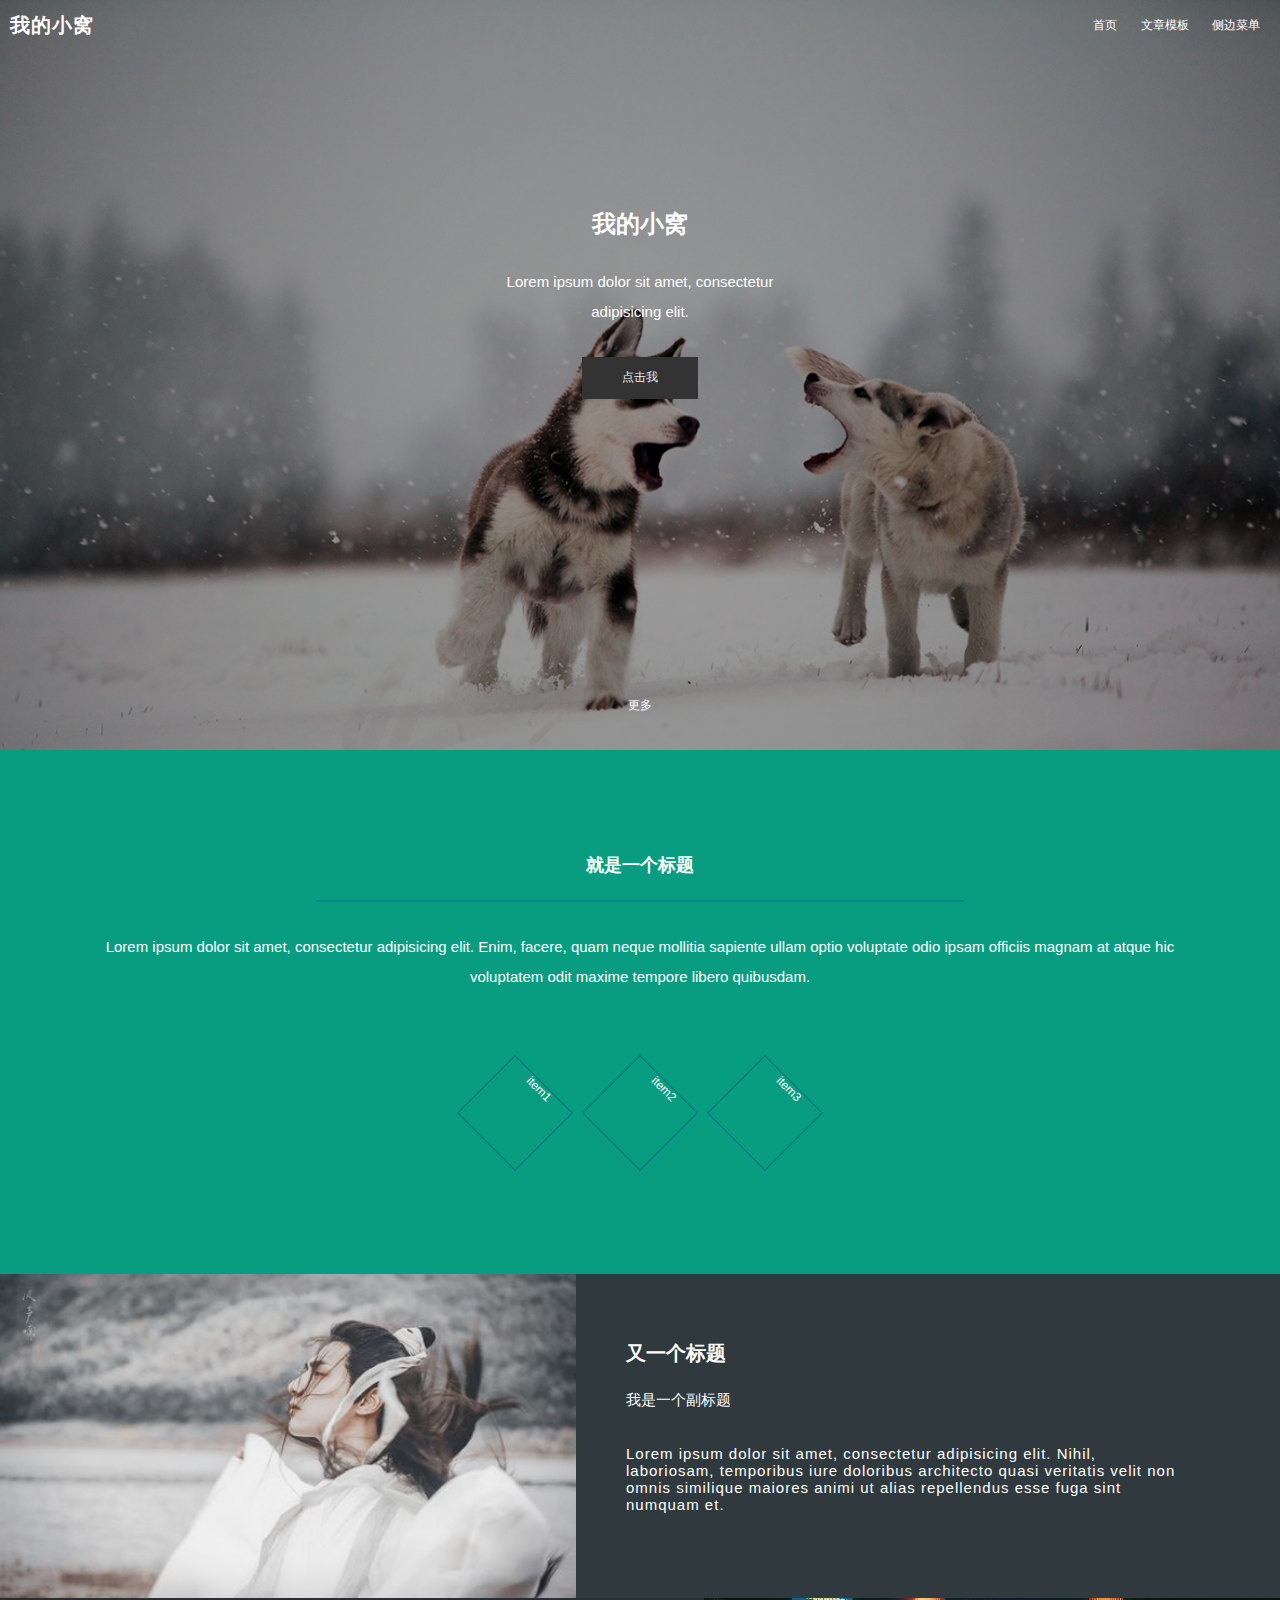
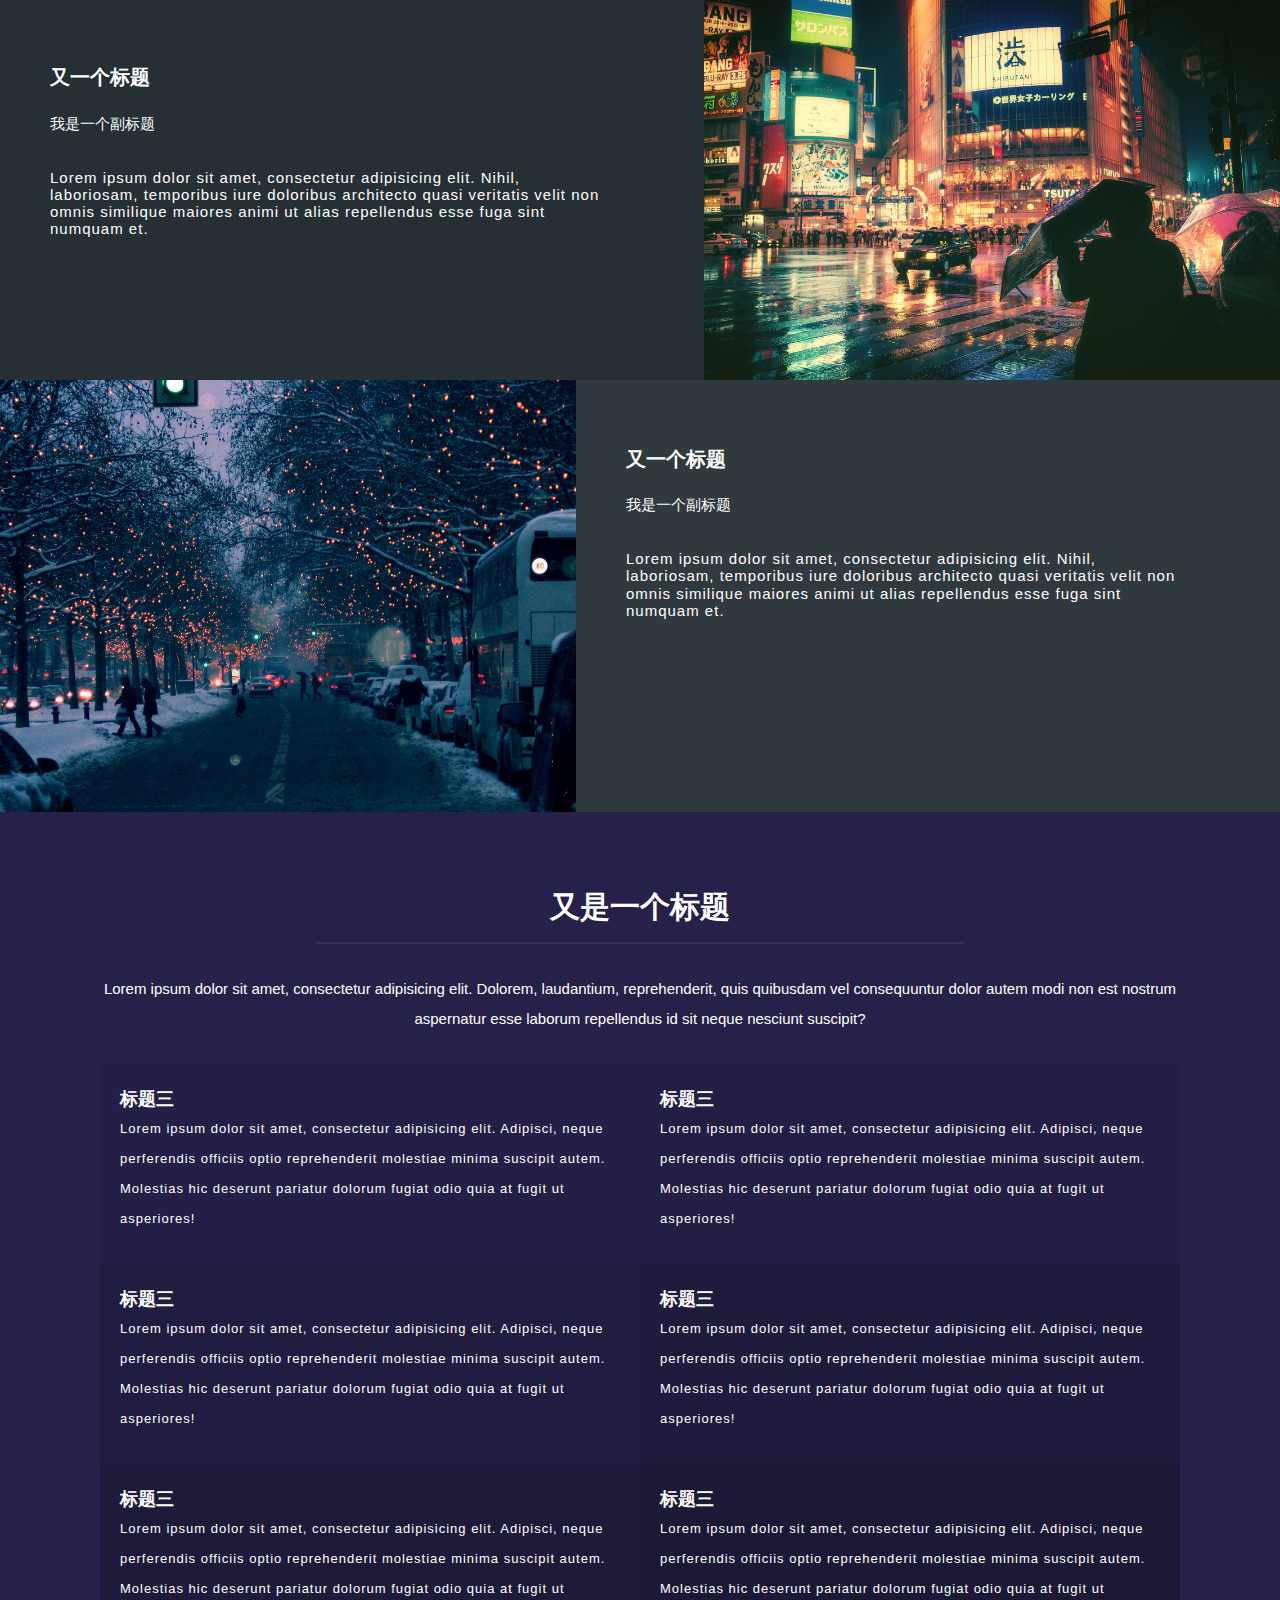
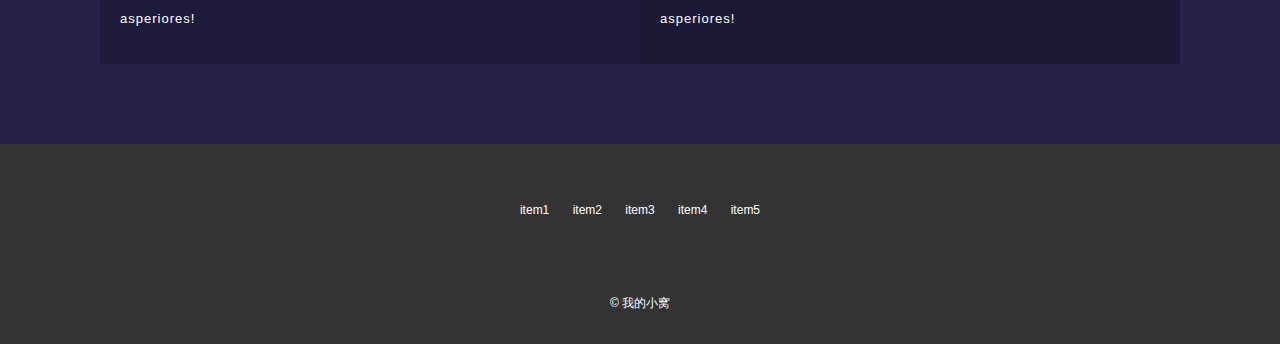
<file: index.html>
<!doctype html>
<html lang="en">
<head>
	<meta charset="UTF-8">
	<title>html5扁平化博客</title>
<!-- 	<link href="https://cdn.bootcss.com/normalize/8.0.0/normalize.css" rel="stylesheet"> -->
  <link rel="stylesheet" type="text/css" href="reset.css">
	<link rel="stylesheet" type="text/css" href="blog.css">
	<!-- <script type="text/javascript" src="http://apps.bdimg.com/libs/jquery/2.1.4/jquery.js"></script> -->
	<script type="text/javascript" src="js/jquery.js"></script>
	<script type="text/javascript" src="js/main.js"></script>
</head>
<body>
	<div class="main-wrapper">
	<header><!--页头开始-->
		<nav>
			<div class="logo">
			
				<a href="index.html">我的小窝</a></div>

			<ul>
				<li><a href="index.html" class="active">首页</a></li>
				<li><a href="article.html">文章模板</a></li>
				<li id='sidebar_trigger'><a href="#">侧边菜单</a></li>
			</ul>
		</nav>
		<div id="banner">
			<div class="inner">
				<h1>我的小窝</h1>
				<p class="sub-heading">Lorem ipsum dolor sit amet, consectetur adipisicing elit. 
				</p>
				<button>点击我</button>
				<div class="more">更多</div>				

			</div>
		</div>
	</header><!--页头结束-->

	<div class="content"><!--内容开始-->
		<section class="green-section">
			<div class="wrapper">
				<h2>就是一个标题</h2>
				<div class="hr">
				</div>
				<p class="sub-heading">Lorem ipsum dolor sit amet, consectetur adipisicing elit. Enim, facere, quam neque mollitia sapiente ullam optio voluptate odio ipsam officiis magnam at atque hic voluptatem odit maxime tempore libero quibusdam.</p>
			</div>
			<div class="icon-group">
				<span class="icon">item1</span>
				<span class="icon">item2</span>
				<span class="icon">item3</span>
			</div>
		</section>
		<section class="gray-section">
			<div class="article-preview clearfix">
				<div class="img-section">
					<img src="img/pic01.jpg">
				</div>
				<div class="text-section">
					<h2>又一个标题</h2>
					<div class="sub-heading">
						我是一个副标题
					</div>
					<p>Lorem ipsum dolor sit amet, consectetur adipisicing elit. Nihil, laboriosam, temporibus iure doloribus architecto quasi veritatis velit non omnis similique maiores animi ut alias repellendus esse fuga sint numquam et.</p>
				</div>
			</div>
			<div class="article-preview clearfix">
				<div class="text-section">
					<h2>又一个标题</h2>
					<div class="sub-heading">
						我是一个副标题
					</div>
					<p>Lorem ipsum dolor sit amet, consectetur adipisicing elit. Nihil, laboriosam, temporibus iure doloribus architecto quasi veritatis velit non omnis similique maiores animi ut alias repellendus esse fuga sint numquam et.</p>
				</div>
					<div class="img-section">
					<img src="img/pic02.jpg">
				</div>
			</div>
			<div class="article-preview clearfix">
				<div class="img-section">
					<img src="img/pic03.jpg">
				</div>
				<div class="text-section">
					<h2>又一个标题</h2>
					<div class="sub-heading">
						我是一个副标题
					</div>
					<p>Lorem ipsum dolor sit amet, consectetur adipisicing elit. Nihil, laboriosam, temporibus iure doloribus architecto quasi veritatis velit non omnis similique maiores animi ut alias repellendus esse fuga sint numquam et.</p>
				</div>
				
			</div>
		</section>
		<section class="purple-section">
		  <div class="wrapper">
			<div class="heading-wrapper">
				<h2>又是一个标题</h2>
				<div class="hr"></div>
				<div class="sub-heading">
					Lorem ipsum dolor sit amet, consectetur adipisicing elit. Dolorem, laudantium, reprehenderit, quis quibusdam vel consequuntur dolor autem modi non est nostrum aspernatur esse laborum repellendus id sit neque nesciunt suscipit?
				</div>
			</div>
			<div class="card-group clearfix">
				<div class="card">
					<h3>标题三</h3>
					<p>Lorem ipsum dolor sit amet, consectetur adipisicing elit. Adipisci, neque perferendis officiis optio reprehenderit molestiae minima suscipit autem. Molestias hic deserunt pariatur dolorum fugiat odio quia at fugit ut asperiores!
					</p>
				</div>
				<div class="card">
					<h3>标题三</h3>
					<p>Lorem ipsum dolor sit amet, consectetur adipisicing elit. Adipisci, neque perferendis officiis optio reprehenderit molestiae minima suscipit autem. Molestias hic deserunt pariatur dolorum fugiat odio quia at fugit ut asperiores!
					</p>
				</div>
				<div class="card">
					<h3>标题三</h3>
					<p>Lorem ipsum dolor sit amet, consectetur adipisicing elit. Adipisci, neque perferendis officiis optio reprehenderit molestiae minima suscipit autem. Molestias hic deserunt pariatur dolorum fugiat odio quia at fugit ut asperiores!
					</p>
				</div>
				<div class="card">
					<h3>标题三</h3>
					<p>Lorem ipsum dolor sit amet, consectetur adipisicing elit. Adipisci, neque perferendis officiis optio reprehenderit molestiae minima suscipit autem. Molestias hic deserunt pariatur dolorum fugiat odio quia at fugit ut asperiores!
					</p>
				</div>
				<div class="card">
					<h3>标题三</h3>
					<p>Lorem ipsum dolor sit amet, consectetur adipisicing elit. Adipisci, neque perferendis officiis optio reprehenderit molestiae minima suscipit autem. Molestias hic deserunt pariatur dolorum fugiat odio quia at fugit ut asperiores!
					</p>
				</div>
				<div class="card">
					<h3>标题三</h3>
					<p>Lorem ipsum dolor sit amet, consectetur adipisicing elit. Adipisci, neque perferendis officiis optio reprehenderit molestiae minima suscipit autem. Molestias hic deserunt pariatur dolorum fugiat odio quia at fugit ut asperiores!
					</p>
				</div>
			</div>
		</div>
		</section>
	</div><!--内容结束-->

	<footer><!--页脚开始-->
		<ul class="share-group">
			<li>item1</li>
			<li>item2</li>
			<li>item3</li>
			<li>item4</li>
			<li>item5</li>
		</ul>
		<div class="copy">
			&copy 我的小窝 
		</div>
	</footer><!--页脚结束-->
	</div>
	<div class="mask">
		
	</div>
   <div id="sidebar">
   	 <ul>
   	 	<li class="anniu"><a href="#">item1</a></li>
   	 	<li><a href="#">item2</a></li>
   	 	<li><a href="#">item3</a></li>
   	 	<li><a href="#">item4</a></li>
   	 	<li><a href="#">item5</a></li>
   	 </ul>
   </div>
    <button class="back-to-top">
    	返回顶部 </button>
</body>
</html>
</file>
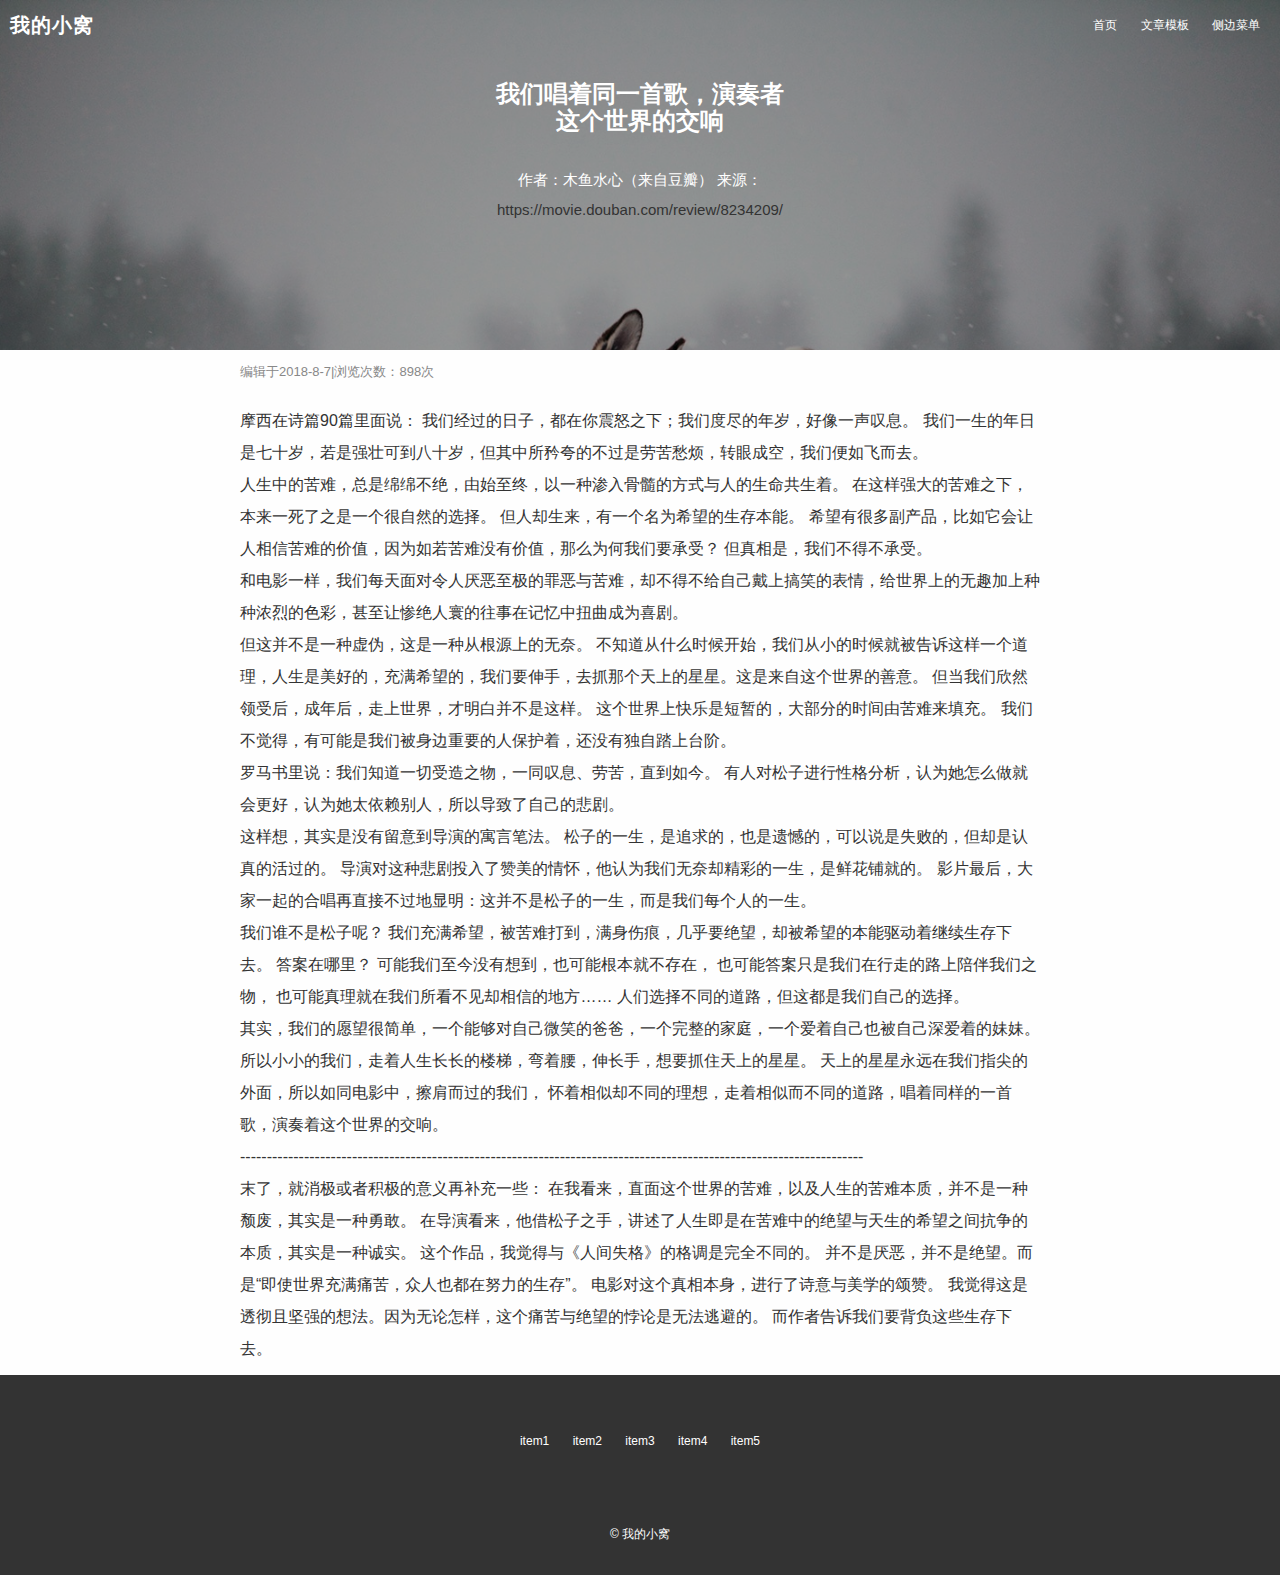
<file: article.html>
<!doctype html>
<html lang="en">

<head>
    <meta charset="UTF-8">
    <title>文章-标题1</title>
    <!-- 	<link href="https://cdn.bootcss.com/normalize/8.0.0/normalize.css" rel="stylesheet"> -->
    <link rel="stylesheet" type="text/css" href="reset.css">
    <link rel="stylesheet" type="text/css" href="blog.css">
    <!-- <script type="text/javascript" src="http://apps.bdimg.com/libs/jquery/2.1.4/jquery.js"></script> -->
    <script type="text/javascript" src="js/jquery.js"></script>
    <script type="text/javascript" src="js/main.js"></script>
</head>

<body>
    <div class="main-wrapper article">
        <header>
            <!--页头开始-->
            <nav>
                <div class="logo">
                    <a href="index.html">我的小窝</a></div>
                <ul>
                    <li><a href="index.html" >首页</a></li>
                    <li><a href="article.html" class="active">文章模板</a></li>
                    <li id='sidebar_trigger'><a href="#">侧边菜单</a></li>
                </ul>
            </nav>
            <div id="banner">
                <div class="inner">
                    <h1>我们唱着同一首歌，演奏者这个世界的交响</h1>
                    <p class="sub-heading">作者：木鱼水心（来自豆瓣）
                        来源：<a href="https://movie.douban.com/review/8234209/">https://movie.douban.com/review/8234209/</a> </p>
                </div>
            </div>
        </header>
        <!--页头结束-->
        <div class="content">
            <!--内容开始-->
            <div class="content_wrapper">
                <div class="article_info">
                    编辑于2018-8-7|浏览次数：898次
                </div>
                <article>
                    <div>
                        摩西在诗篇90篇里面说：
                        我们经过的日子，都在你震怒之下；我们度尽的年岁，好像一声叹息。
                        我们一生的年日是七十岁，若是强壮可到八十岁，但其中所矜夸的不过是劳苦愁烦，转眼成空，我们便如飞而去。
                    </div>
                    <div>
                        人生中的苦难，总是绵绵不绝，由始至终，以一种渗入骨髓的方式与人的生命共生着。
                        在这样强大的苦难之下，本来一死了之是一个很自然的选择。
                        但人却生来，有一个名为希望的生存本能。
                        希望有很多副产品，比如它会让人相信苦难的价值，因为如若苦难没有价值，那么为何我们要承受？
                        但真相是，我们不得不承受。
                    </div>
                    <div>
                        和电影一样，我们每天面对令人厌恶至极的罪恶与苦难，却不得不给自己戴上搞笑的表情，给世界上的无趣加上种种浓烈的色彩，甚至让惨绝人寰的往事在记忆中扭曲成为喜剧。
                    </div>
                    但这并不是一种虚伪，这是一种从根源上的无奈。
                    不知道从什么时候开始，我们从小的时候就被告诉这样一个道理，人生是美好的，充满希望的，我们要伸手，去抓那个天上的星星。这是来自这个世界的善意。
                    但当我们欣然领受后，成年后，走上世界，才明白并不是这样。
                    这个世界上快乐是短暂的，大部分的时间由苦难来填充。
                    我们不觉得，有可能是我们被身边重要的人保护着，还没有独自踏上台阶。
                    <div>
                        罗马书里说：我们知道一切受造之物，一同叹息、劳苦，直到如今。
                        有人对松子进行性格分析，认为她怎么做就会更好，认为她太依赖别人，所以导致了自己的悲剧。
                    </div>
                    <div>
                        这样想，其实是没有留意到导演的寓言笔法。
                        松子的一生，是追求的，也是遗憾的，可以说是失败的，但却是认真的活过的。
                        导演对这种悲剧投入了赞美的情怀，他认为我们无奈却精彩的一生，是鲜花铺就的。
                        影片最后，大家一起的合唱再直接不过地显明：这并不是松子的一生，而是我们每个人的一生。
                    </div>
                    <div>
                        我们谁不是松子呢？
                        我们充满希望，被苦难打到，满身伤痕，几乎要绝望，却被希望的本能驱动着继续生存下去。
                        答案在哪里？
                        可能我们至今没有想到，也可能根本就不存在，
                        也可能答案只是我们在行走的路上陪伴我们之物，
                        也可能真理就在我们所看不见却相信的地方……
                        人们选择不同的道路，但这都是我们自己的选择。
                    </div>
                    其实，我们的愿望很简单，一个能够对自己微笑的爸爸，一个完整的家庭，一个爱着自己也被自己深爱着的妹妹。
                    所以小小的我们，走着人生长长的楼梯，弯着腰，伸长手，想要抓住天上的星星。
                    天上的星星永远在我们指尖的外面，所以如同电影中，擦肩而过的我们，
                    怀着相似却不同的理想，走着相似而不同的道路，唱着同样的一首歌，演奏着这个世界的交响。
                    <br>---------------------------------------------------------------------------------------------------------------------<br>
                    末了，就消极或者积极的意义再补充一些：
                    在我看来，直面这个世界的苦难，以及人生的苦难本质，并不是一种颓废，其实是一种勇敢。
                    在导演看来，他借松子之手，讲述了人生即是在苦难中的绝望与天生的希望之间抗争的本质，其实是一种诚实。
                    这个作品，我觉得与《人间失格》的格调是完全不同的。
                    并不是厌恶，并不是绝望。而是“即使世界充满痛苦，众人也都在努力的生存”。
                    电影对这个真相本身，进行了诗意与美学的颂赞。
                    我觉得这是透彻且坚强的想法。因为无论怎样，这个痛苦与绝望的悖论是无法逃避的。
                    而作者告诉我们要背负这些生存下去。
                </article>
            </div>
        </div>
        <!--内容结束-->
        <footer>
            <!--页脚开始-->
            <ul class="share-group">
                <li>item1</li>
                <li>item2</li>
                <li>item3</li>
                <li>item4</li>
                <li>item5</li>
            </ul>
            <div class="copy">
                &copy 我的小窝
            </div>
        </footer>
        <!--页脚结束-->
    </div>
    <div class="mask">
    </div>
    <div id="sidebar">
        <ul>
            <li><a href="#">item1</a></li>
            <li><a href="#">item2</a></li>
            <li><a href="#">item3</a></li>
            <li><a href="#">item4</a></li>
            <li><a href="#">item5</a></li>
        </ul>
    </div>
    <button class="back-to-top">
        返回顶部 </button>
</body>

</html>
</file>
<file: blog.css>
/*"Ctrl+Alt+H" 对代码进行格式化。*/
.clearfix:after
{
	content: '';
	display: block;
	clear: both;
}
nav
{
	background: transparent;
	height: 50px;
}
#banner
{
	background: transparent;
	height: 700px;
}
.article #banner
{
	height: 300px;
}
nav ul
{
	float: right;
}
nav ul li,nav .logo
{
	display: inline-block;
	line-height: 50px;
	margin-right: 20px;
}
nav ul li a
{
	line-height: inherit;
	display: inline-block;
	height: inherit;
	color: #fff;
}
nav .logo
{
	float: left;
	margin-left: 10px;

}
#banner .inner
{
	max-width: 300px;
	text-align: center;
	margin:0 auto;
	position: relative;
	top:160px;
	color: #fff;
}
.article #banner .inner
{
	top:30px;
}
header
{
	 background-color: rgba(0,0,0,0.4);
}
button
{
	border: none;
	background: #333;
	color: #eee;
	padding: 10px;
}
#banner button
{
	padding: 14px 40px;
}
#banner .inner .more
{
	margin-top:300px;
}
.sub-heading
{
	line-height: 30px;
	margin: 30px 0;
	font-size: 15px;
}
.logo
{
	font-size: 20px;
	font-weight: 700;
	letter-spacing: 1px;

}
.logo a
{
	color: #fff;
}
.green-section
{
	background: #089D80;
	color: #fff;
	text-align: center;
	padding: 100px 0;
}
.wrapper{
	max-width: 1080px;
	margin:0 auto;
	line-height: 30px;
}
.hr
{
	width: 100%;
	height: 2px;
	margin:20px auto;
	
}
.green-section .hr
{
	background: #078494;
	width: 60%;
}
.green-section .icon-group .icon
{
	display: inline-block;
	width: 80px;
	height: 80px;
	border: 1px solid #0D6F7C;
	transform: rotate(45deg);
	margin: 20px;
}
.icon-group
{
	margin-top: 60px;
}
.gray-section
{
	background: #252F34;
	color: #fff;
}
.gray-section .img-section
{
	width: 45%;
}
.img-section img
{
	width: 100%;
}
.gray-section .text-section
{
	width: 55%;
}
.article-preview
{
	font-size: 0;
}
.article-preview > div
{
	float: left;
}
.article-preview:nth-child(odd)
{
	background-color:rgba(255,255,255,0.05);
}

.text-section
{
	position: relative;
	top:68px;
	left:50px;
}
.text-section h2
{
	margin-bottom: 20px;
	font-size: 20px;
}
.text-section p
{
	font-size: 15px;
	letter-spacing: 1px;
}
.text-section .sub-heading
{
	margin-top: 0;
}
.text-section > *
{
	max-width: 80%;
}
.purple-section
{
	padding: 80px;
	background: #262149;
	color: #fff;
}
.purple-section .heading-wrapper
{
	text-align: center;
}
.purple-section .hr
{
	background: #373259;
	width: 60%;
}
.card
{
	float: left;
	width: 50%;
	min-height: 200px;
	padding: 20px;
	
    -webkit-box-sizing: border-box;
    -moz-box-sizing: border-box;
    box-sizing: border-box;
}
.heading-wrapper
{
	font-size: 20px;
}
h3
{
	font-size: 18px;
}
.card p
{
	font-size: 13px;
	letter-spacing: 1px;
}
.card:first-child{
    /*不透明度为0.05的黑*/
    background: rgba(0,0,0,0.04);
}
.card:nth-child(2){
    background: rgba(0,0,0,0.08);
}
.card:nth-child(3){
    background: rgba(0,0,0,0.12);
}
.card:nth-child(4){
    background: rgba(0,0,0,0.16);
}
.card:nth-child(5){
    background: rgba(0,0,0,0.20);
}
.card:nth-child(6){
    background: rgba(0,0,0,0.24);
}
footer
{
    background: #333;
    color: #fff;
    min-height: 200px;
    text-align: center;
}
ul.share-group 
{
    display: block;
    width: 1080px;
    margin: 0 auto;
    padding: 50px;
}
.share-group li {
    display: inline-block;
    padding: 10px;
}
.copy{
    padding: 20px;
}
.main-wrapper {
    background: #444 url(img/banner.jpg);
    background-attachment: fixed;
    background-repeat: no-repeat;
    background-size: cover;
    background-position: center;
    overflow: hidden;
}
#sidebar{ 

	position: fixed;   
 	top:0;    
	right: -300px;    
	bottom: 0;   
	width:300px;  
    background: #333;    
	color: #fff;
	padding: 20px 0; 
	transition: right 0.5s;     
 
}
#sidebar ul a{   
	color: #fff;    
	display: inline-block;   
	padding: 10px 30px ;   
	width: 100%;
}
#sidebar ul a:hover {
    background: #444;
}

.mask {
	display: none;
    position: fixed;
    top: 0;
    right: 0;
    bottom: 0;
    left: 0;
    background: rgba(0, 0, 0, 0.2);
  
}
.back-to-top
{
	position: fixed;
	bottom: 30px;
	right: 30px;
	border: 1px solid #888;
}
.article .content
{
	background: #fefefe;

}
.content_wrapper
{
	width: 800px;
	margin: 0 auto;
}
.article_info
{
	font-size: 13px;
	color: #888;
	padding: 15px 0;
}
article
{
	font-size: 16px;
	line-height: 2;
	padding: 10px 0;
}
</file>
